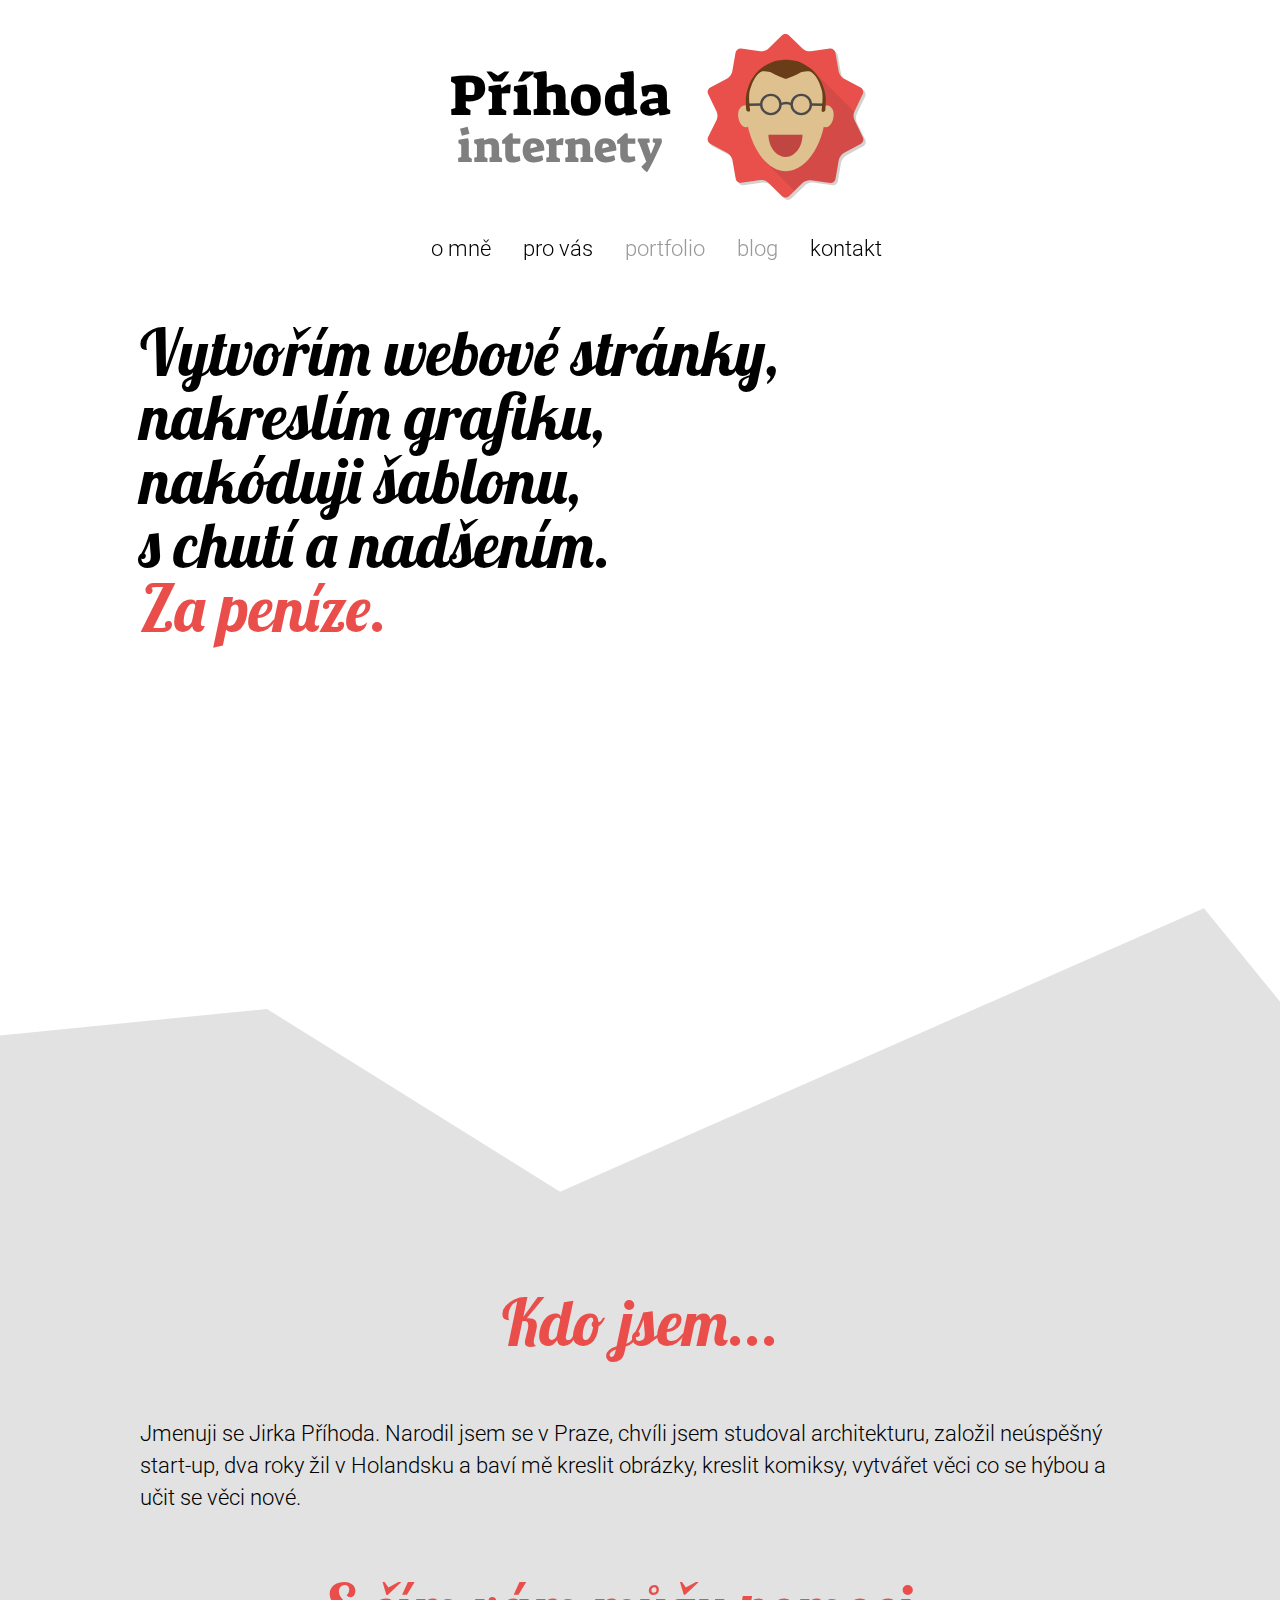
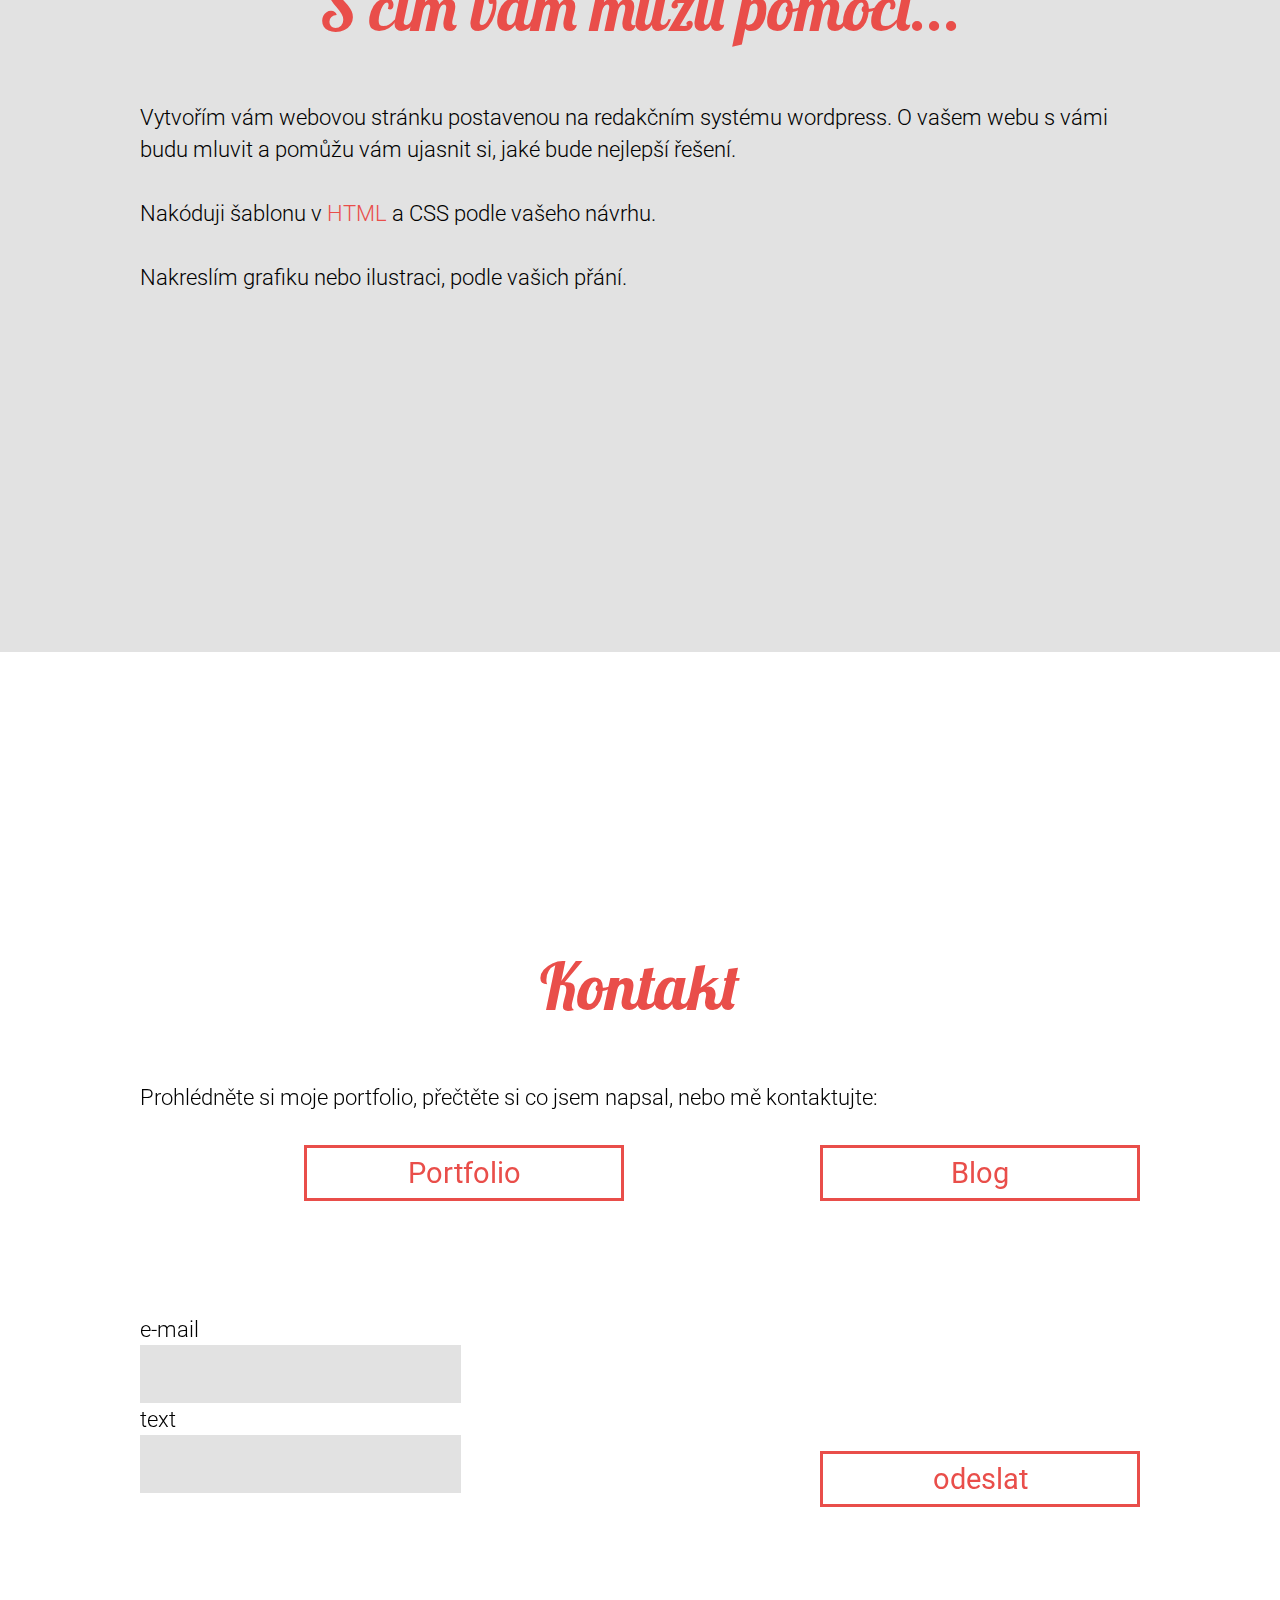
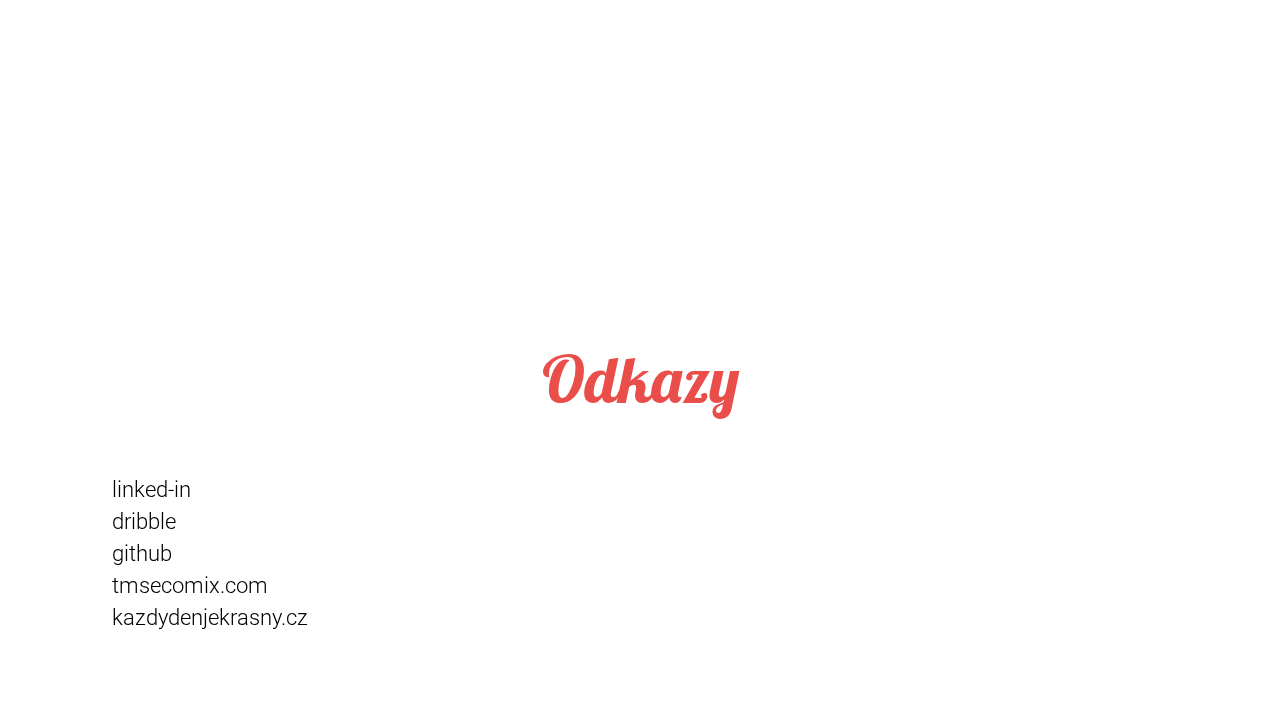
<file: wp-content/themes/jpcom/index.html>
<!DOCTYPE html>
<html>
<head>
		<meta charset="utf-8">
		<link rel="stylesheet" type="text/css" href="style.css">
		<link href="https://fonts.googleapis.com/css?family=Lobster|Roboto:300,400|Suez+One&amp;subset=latin-ext" rel="stylesheet">
	    <meta name="viewport" content="width=device-width, initial-scale=1">
		<script src="https://ajax.googleapis.com/ajax/libs/jquery/1.11.0/jquery.min.js"></script>
		<script src="./js/parallax.js"></script>
</head>
<body>
	
	<header>
			<div class="logo">
					<div class="logo-image">
						<img src="./images/logo.svg">
					</div>
					<div class="logo-text">
						<h2>Příhoda</h2>
						<h3>internety</h3>
					</div>
			</div>
		<nav>
			<ul>
				<li><a href="./index.html#about-me">o mně</a></li>
				<li><a href="./index.html#about-me">pro vás</a></li>
				<li><a href="">portfolio</a></li>
				<li><a href="">blog</a></li>
				<li><a href="./index.html#contact">kontakt</a></li>
			</ul>
		</nav>
	</header>
	<content>
			<main>
					<div class="main-inner">
						<div class="section" id="intro">
							Vytvořím webové stránky,<br>
							nakreslím grafiku,<br>
							nakóduji šablonu,<br>
							s chutí a nadšením.<br>
							<div class="money">Za peníze.</div>
						</div>

<div class="parallax-container-sky" data-parallax="scroll" data-image-src="./images/sky.svg" data-speed="1.1" data-z-index="-100" data-natural-width="100" data-natural-height="100" data-bleed="500" data-position-y="-300px" ></div>


						<div id="sky-top"><img src="./images/sky.svg"></div>
						<div class="section" id="sky">

						
						

							<div class="inner-section" id="about-me">
								<h1>Kdo jsem...</h1>
								<p>Jmenuji se Jirka Příhoda. Narodil jsem se v Praze, chvíli jsem studoval architekturu, založil neúspěšný start-up, dva roky žil v Holandsku a baví mě kreslit obrázky, kreslit komiksy, vytvářet věci co se hýbou a učit se věci nové. </p>
							</div>	

							<div class="inner-section" id="services">
								<h1>S čím vám můžu pomoci...</h1>
								<p>Vytvořím vám webovou stránku postavenou na redakčním systému wordpress. O vašem webu s vámi budu mluvit a pomůžu vám ujasnit si, jaké bude nejlepší řešení. <br> <br>

									Nakóduji šablonu v <red>HTML</red> a CSS podle vašeho návrhu.<br><br>

									Nakreslím grafiku nebo ilustraci, podle vašich přání.</p>
							</div>	
							<div class="wood-clouds">
								<div id="clouds"><img src="./images/clouds2.svg">
								</div>							
								<div id="trees"><img src="./images/wood2.svg">
								</div>
								</div>
							<div class="parallax-container" data-parallax="scroll" data-image-src="./images/wood.svg" data-natural-width="100" data-natural-height="100" data-bleed="400" data-speed="1.2" data-z-index="100" data-position-y="-300px" ></div>
							<div class="parallax-container-clouds" data-parallax="scroll" data-image-src="./images/clouds.svg" data-speed="2" data-natural-width="80" data-natural-height="100" data-z-index="50" data-bleed="400" data-position-y="-300px" ></div>

						</div>

						<div class="section" id="contact">
						<h1>Kontakt</h1>
						<p>Prohlédněte si moje portfolio, přečtěte si co jsem napsal, nebo mě kontaktujte:</p>
						<div class="contact-buttons">
							<button type="button" id="portfolio-button">Portfolio</button>
							<button type="button" id="blog-button">Blog</button>
						</div>
						<form class="contact-form">
								<div class="contact-form-email">
									<h4>e-mail</h4>
									<input></input>
								</div>
								<div class="contact-form-text"></div>
									<h4>text</h4>
									<input></input>

							<button type="button" id="send-form-button">odeslat</button>
						</form>
						</div>

					</div>
			</main>
		
	</content>
	<footer>
	<h1>Odkazy</h1>
	<div id="links">
			<ul>
					<li>linked-in</li>
					<li>dribble</li>
					<li>github</li>
					<li>tmsecomix.com</li>
					<li>kazdydenjekrasny.cz</li>
			</ul>
	</div>

	</footer>
</body>
</html>
</file>
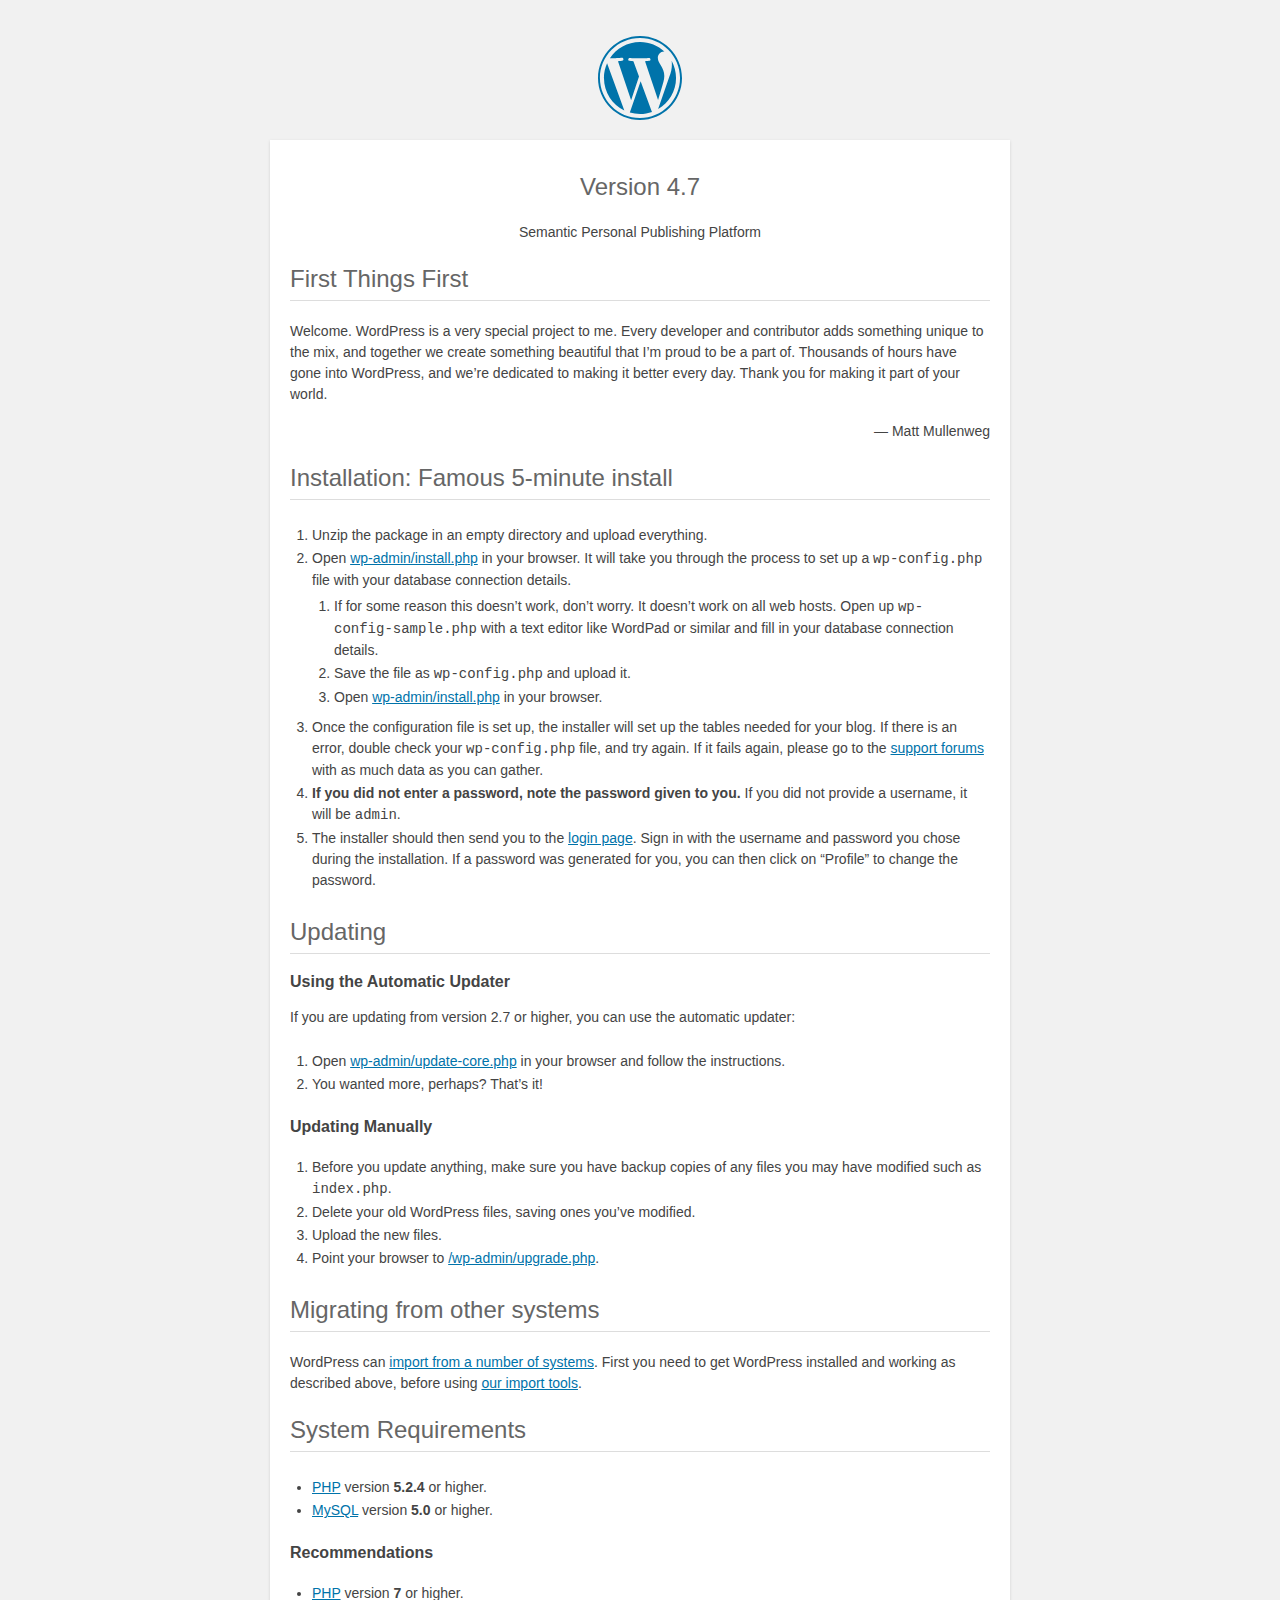
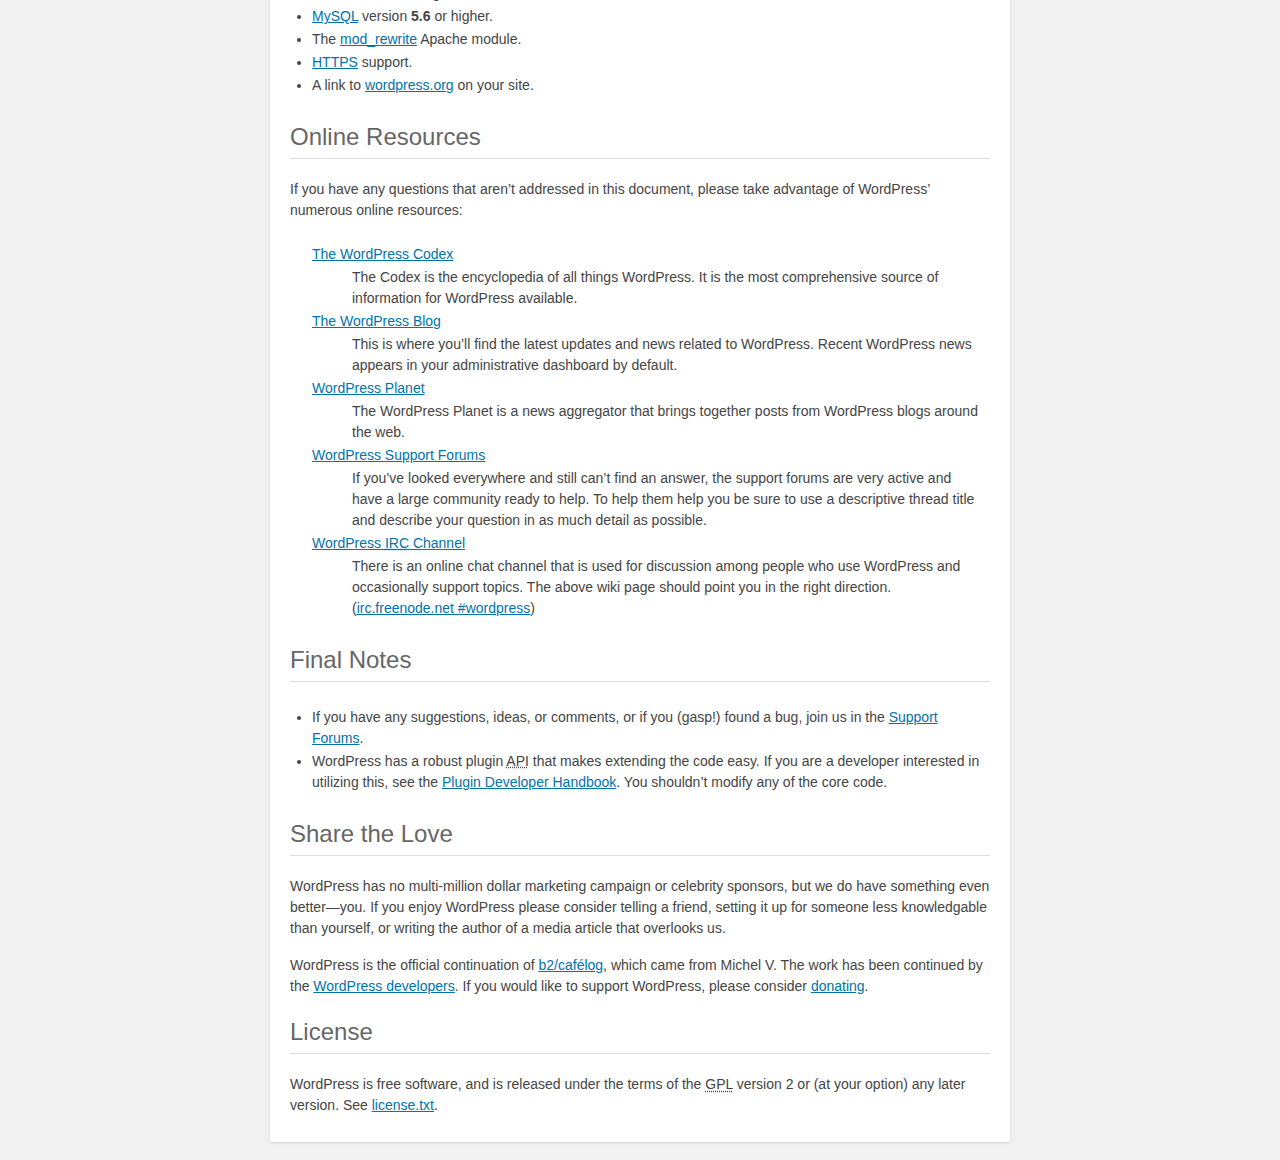
<file: readme.html>
<!DOCTYPE html>
<html>
<head>
	<meta name="viewport" content="width=device-width" />
	<meta http-equiv="Content-Type" content="text/html; charset=utf-8" />
	<title>WordPress &#8250; ReadMe</title>
	<link rel="stylesheet" href="wp-admin/css/install.css?ver=20100228" type="text/css" />
</head>
<body>
<h1 id="logo">
	<a href="https://wordpress.org/"><img alt="WordPress" src="wp-admin/images/wordpress-logo.png" /></a>
	<br /> Version 4.7
</h1>
<p style="text-align: center">Semantic Personal Publishing Platform</p>

<h2>First Things First</h2>
<p>Welcome. WordPress is a very special project to me. Every developer and contributor adds something unique to the mix, and together we create something beautiful that I&#8217;m proud to be a part of. Thousands of hours have gone into WordPress, and we&#8217;re dedicated to making it better every day. Thank you for making it part of your world.</p>
<p style="text-align: right">&#8212; Matt Mullenweg</p>

<h2>Installation: Famous 5-minute install</h2>
<ol>
	<li>Unzip the package in an empty directory and upload everything.</li>
	<li>Open <span class="file"><a href="wp-admin/install.php">wp-admin/install.php</a></span> in your browser. It will take you through the process to set up a <code>wp-config.php</code> file with your database connection details.
		<ol>
			<li>If for some reason this doesn&#8217;t work, don&#8217;t worry. It doesn&#8217;t work on all web hosts. Open up <code>wp-config-sample.php</code> with a text editor like WordPad or similar and fill in your database connection details.</li>
			<li>Save the file as <code>wp-config.php</code> and upload it.</li>
			<li>Open <span class="file"><a href="wp-admin/install.php">wp-admin/install.php</a></span> in your browser.</li>
		</ol>
	</li>
	<li>Once the configuration file is set up, the installer will set up the tables needed for your blog. If there is an error, double check your <code>wp-config.php</code> file, and try again. If it fails again, please go to the <a href="https://wordpress.org/support/" title="WordPress support">support forums</a> with as much data as you can gather.</li>
	<li><strong>If you did not enter a password, note the password given to you.</strong> If you did not provide a username, it will be <code>admin</code>.</li>
	<li>The installer should then send you to the <a href="wp-login.php">login page</a>. Sign in with the username and password you chose during the installation. If a password was generated for you, you can then click on &#8220;Profile&#8221; to change the password.</li>
</ol>

<h2>Updating</h2>
<h3>Using the Automatic Updater</h3>
<p>If you are updating from version 2.7 or higher, you can use the automatic updater:</p>
<ol>
	<li>Open <span class="file"><a href="wp-admin/update-core.php">wp-admin/update-core.php</a></span> in your browser and follow the instructions.</li>
	<li>You wanted more, perhaps? That&#8217;s it!</li>
</ol>

<h3>Updating Manually</h3>
<ol>
	<li>Before you update anything, make sure you have backup copies of any files you may have modified such as <code>index.php</code>.</li>
	<li>Delete your old WordPress files, saving ones you&#8217;ve modified.</li>
	<li>Upload the new files.</li>
	<li>Point your browser to <span class="file"><a href="wp-admin/upgrade.php">/wp-admin/upgrade.php</a>.</span></li>
</ol>

<h2>Migrating from other systems</h2>
<p>WordPress can <a href="https://codex.wordpress.org/Importing_Content">import from a number of systems</a>. First you need to get WordPress installed and working as described above, before using <a href="wp-admin/import.php" title="Import to WordPress">our import tools</a>.</p>

<h2>System Requirements</h2>
<ul>
	<li><a href="https://secure.php.net/">PHP</a> version <strong>5.2.4</strong> or higher.</li>
	<li><a href="https://www.mysql.com/">MySQL</a> version <strong>5.0</strong> or higher.</li>
</ul>

<h3>Recommendations</h3>
<ul>
	<li><a href="https://secure.php.net/">PHP</a> version <strong>7</strong> or higher.</li>
	<li><a href="https://www.mysql.com/">MySQL</a> version <strong>5.6</strong> or higher.</li>
	<li>The <a href="https://httpd.apache.org/docs/2.2/mod/mod_rewrite.html">mod_rewrite</a> Apache module.</li>
	<li><a href="https://wordpress.org/news/2016/12/moving-toward-ssl/">HTTPS</a> support.</li>
	<li>A link to <a href="https://wordpress.org/">wordpress.org</a> on your site.</li>
</ul>

<h2>Online Resources</h2>
<p>If you have any questions that aren&#8217;t addressed in this document, please take advantage of WordPress&#8217; numerous online resources:</p>
<dl>
	<dt><a href="https://codex.wordpress.org/">The WordPress Codex</a></dt>
		<dd>The Codex is the encyclopedia of all things WordPress. It is the most comprehensive source of information for WordPress available.</dd>
	<dt><a href="https://wordpress.org/news/">The WordPress Blog</a></dt>
		<dd>This is where you&#8217;ll find the latest updates and news related to WordPress. Recent WordPress news appears in your administrative dashboard by default.</dd>
	<dt><a href="https://planet.wordpress.org/">WordPress Planet</a></dt>
		<dd>The WordPress Planet is a news aggregator that brings together posts from WordPress blogs around the web.</dd>
	<dt><a href="https://wordpress.org/support/">WordPress Support Forums</a></dt>
		<dd>If you&#8217;ve looked everywhere and still can&#8217;t find an answer, the support forums are very active and have a large community ready to help. To help them help you be sure to use a descriptive thread title and describe your question in as much detail as possible.</dd>
	<dt><a href="https://codex.wordpress.org/IRC">WordPress <abbr title="Internet Relay Chat">IRC</abbr> Channel</a></dt>
		<dd>There is an online chat channel that is used for discussion among people who use WordPress and occasionally support topics. The above wiki page should point you in the right direction. (<a href="irc://irc.freenode.net/wordpress">irc.freenode.net #wordpress</a>)</dd>
</dl>

<h2>Final Notes</h2>
<ul>
	<li>If you have any suggestions, ideas, or comments, or if you (gasp!) found a bug, join us in the <a href="https://wordpress.org/support/">Support Forums</a>.</li>
	<li>WordPress has a robust plugin <abbr title="application programming interface">API</abbr> that makes extending the code easy. If you are a developer interested in utilizing this, see the <a href="https://developer.wordpress.org/plugins/">Plugin Developer Handbook</a>. You shouldn&#8217;t modify any of the core code.</li>
</ul>

<h2>Share the Love</h2>
<p>WordPress has no multi-million dollar marketing campaign or celebrity sponsors, but we do have something even better&#8212;you. If you enjoy WordPress please consider telling a friend, setting it up for someone less knowledgable than yourself, or writing the author of a media article that overlooks us.</p>

<p>WordPress is the official continuation of <a href="http://cafelog.com/">b2/caf&#233;log</a>, which came from Michel V. The work has been continued by the <a href="https://wordpress.org/about/">WordPress developers</a>. If you would like to support WordPress, please consider <a href="https://wordpress.org/donate/" title="Donate to WordPress">donating</a>.</p>

<h2>License</h2>
<p>WordPress is free software, and is released under the terms of the <abbr title="GNU General Public License">GPL</abbr> version 2 or (at your option) any later version. See <a href="license.txt">license.txt</a>.</p>

</body>
</html>
</file>
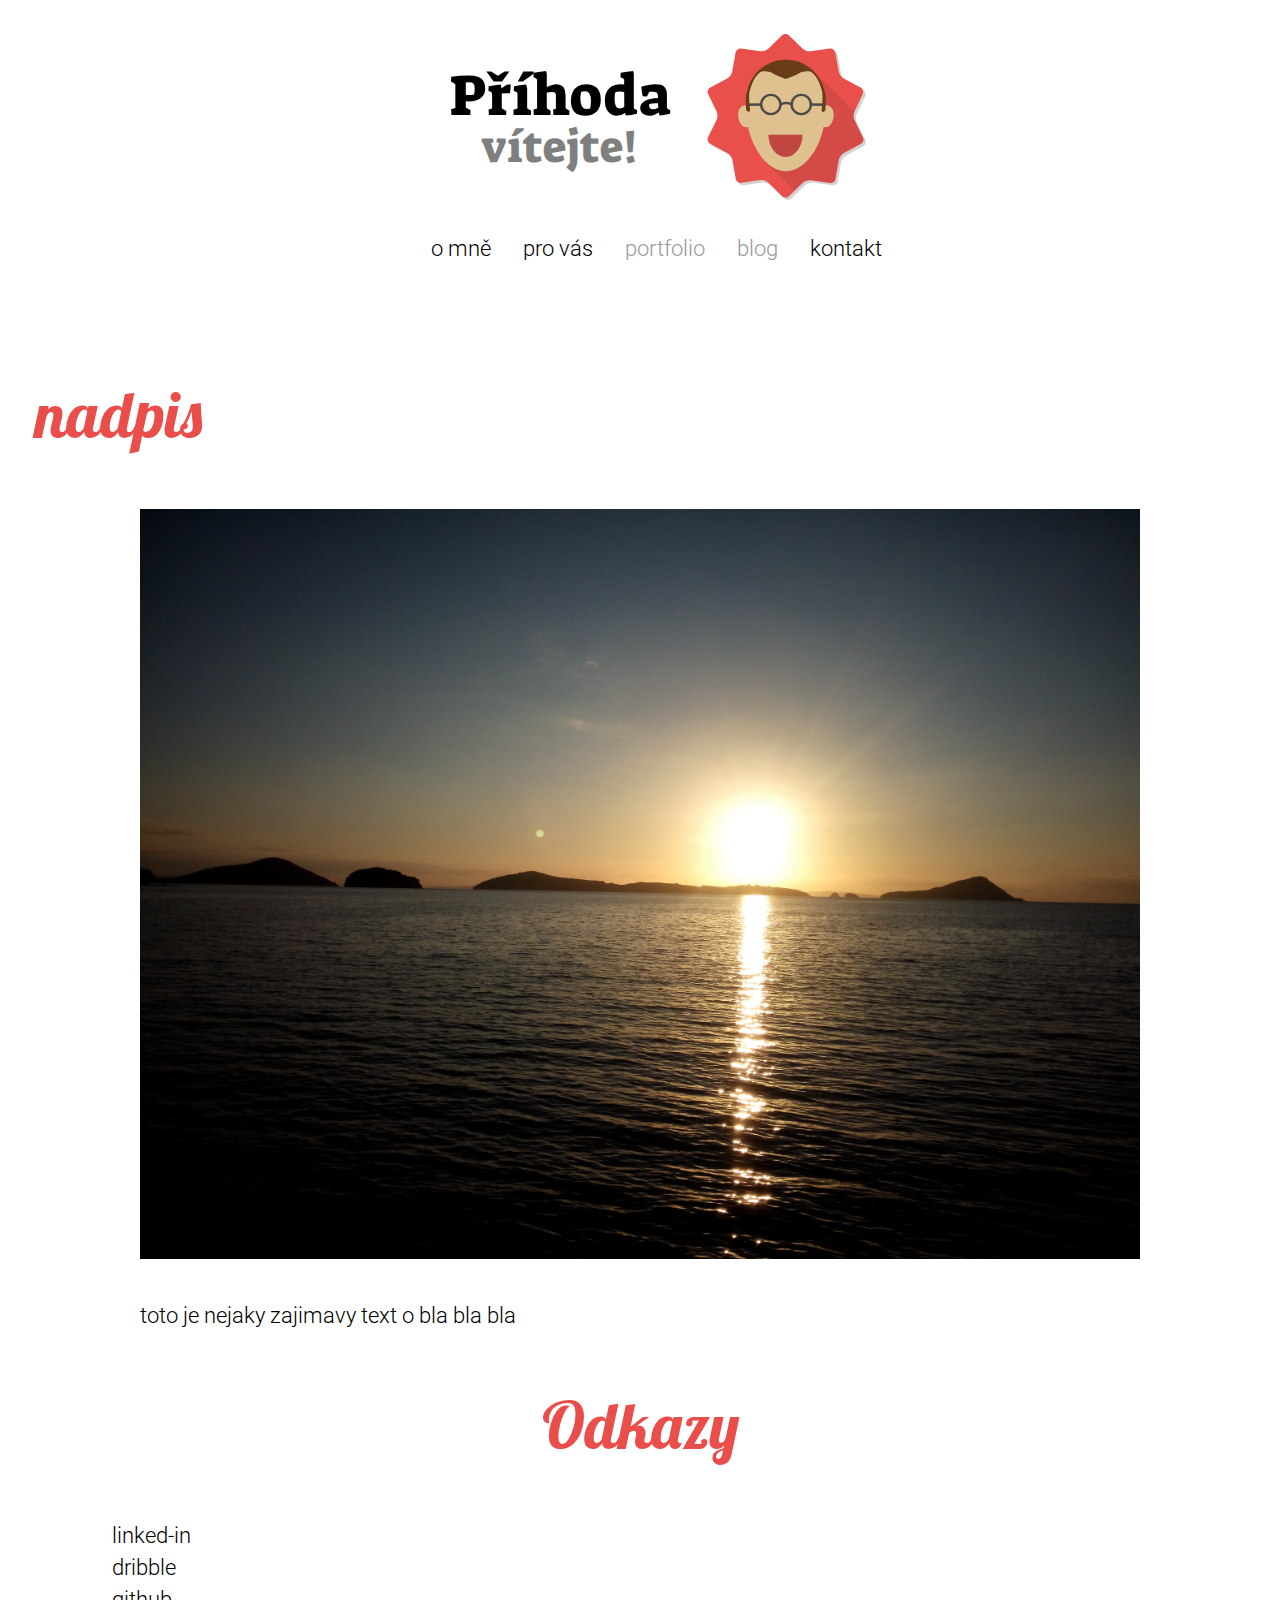
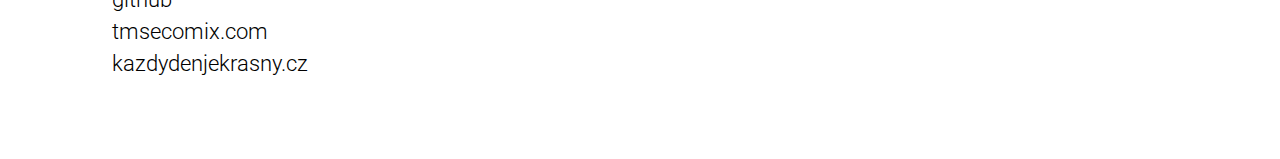
<file: wp-content/themes/jpcom/singleportfolio.html>
<!DOCTYPE html>
<html>
<head>
		<meta charset="utf-8">
		<link rel="stylesheet" type="text/css" href="style.css">
		<link href="https://fonts.googleapis.com/css?family=Lobster|Roboto:300,400|Suez+One&amp;subset=latin-ext" rel="stylesheet">
	    <meta name="viewport" content="width=device-width, initial-scale=1">
		<script src="https://ajax.googleapis.com/ajax/libs/jquery/1.11.0/jquery.min.js"></script>
		<script src="./js/parallax.js"></script>
</head>
<body>
	
	<header>
			<div class="logo">
					<div class="logo-image">
						<img src="./images/logo.svg">
					</div>
					<div class="logo-text">
						<h2>Příhoda</h2>
						<h3>vítejte!</h3>
					</div>
			</div>
		<nav>
			<ul>
				<li><a href="./index.html#about-me">o mně</a></li>
				<li><a href="./index.html#about-me">pro vás</a></li>
				<li><a href="">portfolio</a></li>
				<li><a href="">blog</a></li>
				<li><a href="./index.html#contact">kontakt</a></li>
			</ul>
		</nav>
	</header>
	<content>
			<main>
					<div class="main-inner">
						<div class="portfolio-header"><h1>nadpis</h1></div>
						<div class="portfolio-content">
							<img src="./images/pic.jpg">
							<p>toto je nejaky zajimavy text o bla bla bla</p>
						</div>
						

					</div>
			</main>
		
	</content>
	<footer>
	<h1>Odkazy</h1>
	<div id="links">
			<ul>
					<li>linked-in</li>
					<li>dribble</li>
					<li>github</li>
					<li>tmsecomix.com</li>
					<li>kazdydenjekrasny.cz</li>
			</ul>
	</div>

	</footer>
</body>
</html>
</file>
<file: wp-admin/css/install.css>
html {
	background: #f1f1f1;
	margin: 0 20px;
}

body {
	background: #fff;
	color: #444;
	font-family: -apple-system, BlinkMacSystemFont, "Segoe UI", Roboto, Oxygen-Sans, Ubuntu, Cantarell, "Helvetica Neue", sans-serif;
	margin: 140px auto 25px;
	padding: 20px 20px 10px 20px;
	max-width: 700px;
	-webkit-font-smoothing: subpixel-antialiased;
	-webkit-box-shadow: 0 1px 3px rgba(0,0,0,0.13);
	box-shadow: 0 1px 3px rgba(0,0,0,0.13);
}

a {
	color: #0073aa;
}

a:hover,
a:active {
	color: #00a0d2;
}

a:focus {
	color: #124964;
	-webkit-box-shadow:
		0 0 0 1px #5b9dd9,
		0 0 2px 1px rgba(30, 140, 190, .8);
	box-shadow:
		0 0 0 1px #5b9dd9,
		0 0 2px 1px rgba(30, 140, 190, .8);
}

.ie8 a:focus {
	outline: #5b9dd9 solid 1px;
}

h1, h2 {
	border-bottom: 1px solid #ddd;
	clear: both;
	color: #666;
	font-size: 24px;
	padding: 0;
	padding-bottom: 7px;
	font-weight: 400;
}

h3 {
	font-size: 16px;
}

p, li, dd, dt {
	padding-bottom: 2px;
	font-size: 14px;
	line-height: 1.5;
}

code, .code {
	font-family: Consolas, Monaco, monospace;
}

ul, ol, dl {
	padding: 5px 5px 5px 22px;
}

a img {
	border:0
}
abbr {
	border: 0;
	font-variant: normal;
}

fieldset {
	border: 0;
	padding: 0;
	margin: 0;
}

label {
	cursor: pointer;
}

#logo {
	margin: 6px 0 14px 0;
	padding: 0 0 7px 0;
	border-bottom: none;
	text-align:center
}
#logo a {
	background-image: url(../images/w-logo-blue.png?ver=20131202);
	background-image: none, url(../images/wordpress-logo.svg?ver=20131107);
	-webkit-background-size: 84px;
	background-size: 84px;
	background-position: center top;
	background-repeat: no-repeat;
	color: #444; /* same as login.css */
	height: 84px;
	font-size: 20px;
	font-weight: 400;
	line-height: 1.3em;
	margin: -130px auto 25px;
	padding: 0;
	text-decoration: none;
	width: 84px;
	text-indent: -9999px;
	outline: none;
	overflow: hidden;
	display: block;
}

#logo a:focus {
	-webkit-box-shadow: none;
	box-shadow: none;
}

.step {
	margin: 20px 0 15px;
}
.step, th {
	text-align: left;
	padding: 0;
}
.language-chooser.wp-core-ui .step .button.button-large {
	height: 36px;
	font-size: 14px;
	line-height: 33px;
	vertical-align: middle;
}
textarea {
	border: 1px solid #ddd;
	font-family: -apple-system, BlinkMacSystemFont, "Segoe UI", Roboto, Oxygen-Sans, Ubuntu, Cantarell, "Helvetica Neue", sans-serif;
	width: 100%;
	-webkit-box-sizing: border-box;
	-moz-box-sizing: border-box;
	box-sizing: border-box;
}

.form-table {
	border-collapse: collapse;
	margin-top: 1em;
	width: 100%;
}

.form-table td {
	margin-bottom: 9px;
	padding: 10px 20px 10px 0;
	font-size: 14px;
	vertical-align: top
}

.form-table th {
	font-size: 14px;
	text-align: left;
	padding: 10px 20px 10px 0;
	width: 140px;
	vertical-align: top;
}

.form-table code {
	line-height: 18px;
	font-size: 14px;
}

.form-table p {
	margin: 4px 0 0 0;
	font-size: 11px;
}

.form-table input {
	line-height: 20px;
	font-size: 15px;
	padding: 3px 5px;
	border: 1px solid #ddd;
	-webkit-box-shadow: inset 0 1px 2px rgba(0,0,0,0.07);
	box-shadow: inset 0 1px 2px rgba(0,0,0,0.07);
}

input,
submit {
	font-family: -apple-system, BlinkMacSystemFont, "Segoe UI", Roboto, Oxygen-Sans, Ubuntu, Cantarell, "Helvetica Neue", sans-serif;
}

.form-table input[type=text],
.form-table input[type=email],
.form-table input[type=url],
.form-table input[type=password] {
	width: 206px;
}

.form-table th p {
	font-weight: 400;
}

.form-table.install-success th,
.form-table.install-success td {
	vertical-align: middle;
	padding: 16px 20px 16px 0;
}

.form-table.install-success td p {
	margin: 0;
	font-size: 14px;
}

.form-table.install-success td code {
	margin: 0;
	font-size: 18px;
}

#error-page {
	margin-top: 50px;
}

#error-page p {
	font-size: 14px;
	line-height: 18px;
	margin: 25px 0 20px;
}

#error-page code, .code {
	font-family: Consolas, Monaco, monospace;
}

.wp-hide-pw > .dashicons {
	line-height: inherit;
}

#pass-strength-result {
	background-color: #eee;
	border: 1px solid #ddd;
	color: #23282d;
	margin: -2px 5px 5px 0px;
	padding: 3px 5px;
	text-align: center;
	width: 218px;
	-webkit-box-sizing: border-box;
	-moz-box-sizing: border-box;
	box-sizing: border-box;
	opacity: 0;
}

#pass-strength-result.short {
	background-color: #f1adad;
	border-color: #e35b5b;
	opacity: 1;
}

#pass-strength-result.bad {
	background-color: #fbc5a9;
	border-color: #f78b53;
	opacity: 1;
}

#pass-strength-result.good {
	background-color: #ffe399;
	border-color: #ffc733;
	opacity: 1;
}

#pass-strength-result.strong {
	background-color: #c1e1b9;
	border-color: #83c373;
	opacity: 1;
}

#pass1.short, #pass1-text.short {
	border-color: #e35b5b;
}

#pass1.bad, #pass1-text.bad {
	border-color: #f78b53;
}

#pass1.good, #pass1-text.good {
	border-color: #ffc733;
}

#pass1.strong, #pass1-text.strong {
	border-color: #83c373;
}

.pw-weak {
	display: none;
}

.message {
	border-left: 4px solid #dc3232;
	padding: .7em .6em;
	background-color: #fbeaea;
}

/* rtl:ignore */
#dbname,
#uname,
#pwd,
#dbhost,
#prefix,
#user_login,
#admin_email,
#pass1,
#pass2 {
	direction: ltr;
}

#pass1-text,
.show-password #pass1 {
	display: none;
}

.show-password #pass1-text
{
	display: inline-block;
}

.form-table span.description.important {
	font-size: 12px;
}


/* localization */
body.rtl,
.rtl textarea,
.rtl input,
.rtl submit {
	font-family: Tahoma, sans-serif;
}

:lang(he-il) body.rtl,
:lang(he-il) .rtl textarea,
:lang(he-il) .rtl input,
:lang(he-il) .rtl submit {
	font-family: Arial, sans-serif;
}

@media only screen and (max-width: 799px) {
	body {
		margin-top: 115px;
	}
	#logo a {
		margin: -125px auto 30px;
	}
}

@media screen and ( max-width: 782px ) {

	.form-table {
		margin-top: 0;
	}

	.form-table th,
	.form-table td {
		display: block;
		width: auto;
		vertical-align: middle;
	}

	.form-table th {
		padding: 20px 0 0;
	}

	.form-table td {
		padding: 5px 0;
		border: 0;
		margin: 0;
	}

	textarea,
	input {
		font-size: 16px;
	}

	.form-table td input[type="text"],
	.form-table td input[type="email"],
	.form-table td input[type="url"],
	.form-table td input[type="password"],
	.form-table td select,
	.form-table td textarea,
	.form-table span.description {
		width: 100%;
		font-size: 16px;
		line-height: 1.5;
		padding: 7px 10px;
		display: block;
		max-width: none;
		-webkit-box-sizing: border-box;
		-moz-box-sizing: border-box;
		box-sizing: border-box;
	}

}

body.language-chooser {
	max-width: 300px;
}

.language-chooser select {
	padding: 8px;
	width: 100%;
	display: block;
	border: 1px solid #ddd;
	background-color: #fff;
	color: #32373c;
	font-size: 16px;
	font-family: Arial, sans-serif;
	font-weight: 400;
}

.language-chooser p {
	text-align: right;
}

.screen-reader-input,
.screen-reader-text {
	position: absolute;
	margin: -1px;
	padding: 0;
	height: 1px;
	width: 1px;
	overflow: hidden;
	clip: rect(0 0 0 0);
	border: 0;
}

.spinner {
	background: url(../images/spinner.gif) no-repeat;
	-webkit-background-size: 20px 20px;
	background-size: 20px 20px;
	visibility: hidden;
	opacity: 0.7;
	filter: alpha(opacity=70);
	width: 20px;
	height: 20px;
	margin: 2px 5px 0;
}

.step .spinner {
	display: inline-block;
	vertical-align: middle;
	margin-right: 15px;
}

.button.hide-if-no-js,
.hide-if-no-js {
	display: none;
}

/**
 * HiDPI Displays
 */
@media print,
  (-webkit-min-device-pixel-ratio: 1.25),
  (min-resolution: 120dpi) {

	.spinner {
		background-image: url(../images/spinner-2x.gif);
	}

}
</file>
<file: wp-content/themes/jpcom/style.css>
/* http://meyerweb.com/eric/tools/css/reset/ 
   v2.0 | 20110126
   License: none (public domain)
*/
/* red color - #E94E4A */
/* units: rem = 16px;*/

html, body, div, span, applet, object, iframe,
h1, h2, h3, h4, h5, h6, p, blockquote, pre,
a, abbr, acronym, address, big, cite, code,
del, dfn, em, img, ins, kbd, q, s, samp,
small, strike, strong, sub, sup, tt, var,
b, u, i, center,
dl, dt, dd, ol, ul, li,
fieldset, form, label, legend,
table, caption, tbody, tfoot, thead, tr, th, td,
article, aside, canvas, details, embed, 
figure, figcaption, footer, header, hgroup, 
menu, nav, output, ruby, section, summary,
time, mark, audio, video {
    margin: 0;
    padding: 0;
    border: 0;
    font-size: 100%;
    font: inherit;
    vertical-align: baseline;
}
/* HTML5 display-role reset for older browsers */
article, aside, details, figcaption, figure, 
footer, header, hgroup, menu, nav, section {
    display: block;
}
body {
	font-size: 1.0rem;
    line-height: 1.4rem;
}
ol, ul {
    list-style: none;
}
blockquote, q {
    quotes: none;
}
blockquote:before, blockquote:after,
q:before, q:after {
    content: '';
    content: none;
}
table {
    border-collapse: collapse;
    border-spacing: 0;
}

/**end of reset**/

body{
	font-family: 'Roboto', sans-serif;
	font-size: 1.2rem;
	font-weight: 300;
}

header{
	width:100%;
	clear: both;
	text-align: center;
}

h1{
	font-family: 'Lobster', cursive;
	font-size: 2.5rem;
	line-height: 2.5rem;
	text-align: center;
	margin: 1.4rem;

	color:#E94E4A;
}

a { 
    color:#E94E4A;
    text-decoration:none;
    width:100%;
}
a:hover { 
    color:#fff;
}

footer a { 
    color:#000;
    text-decoration:none;
    width:100%;
}

footer a:hover { 
    font-weight:400;
}

.page-footer h1{
	color:#fff;
}

ul{
	padding-left: 2rem;
}
main{

    animation-duration: 1s;
    -webkit-animation-timing-function: ease;
    animation-timing-function: ease;
    animation-name: anim	;
}


h2{
	font-family: 'Suez One', serif;
	font-size: 2.3rem;
	line-height: 2.3rem;
	text-align: center;
}

h3{
	font-family: 'Suez One', serif;
	font-size: 1.8rem;
	line-height: 1.8rem;
	text-align: center;
	color: #7F7F7F;
}

h4{
	font-family: 'Roboto', sans-serif;

}


.entry-content ol, .entry-content ul {
    list-style: disc;
}


/* =WordPress Core
-------------------------------------------------------------- */
.alignnone {
    margin: 5px 20px 20px 0;
}

.aligncenter,
div.aligncenter {
    display: block;
    margin: 5px auto 5px auto;
}

.alignright {
    float:right;
    margin: 5px 0 20px 20px;
}

.alignleft {
    float: left;
    margin: 5px 20px 20px 0;
}

a img.alignright {
    float: right;
    margin: 5px 0 20px 20px;
}

a img.alignnone {
    margin: 5px 20px 20px 0;
}

a img.alignleft {
    float: left;
    margin: 5px 20px 20px 0;
}

a img.aligncenter {
    display: block;
    margin-left: auto;
    margin-right: auto;
}

.wp-caption {
    background: #fff;
    border: 1px solid #f0f0f0;
    max-width: 96%; /* Image does not overflow the content area */
    padding: 5px 3px 10px;
    text-align: center;
}

.wp-caption.alignnone {
    margin: 5px 20px 20px 0;
}

.wp-caption.alignleft {
    margin: 5px 20px 20px 0;
}

.wp-caption.alignright {
    margin: 5px 0 20px 20px;
}

.wp-caption img {
    border: 0 none;
    height: auto;
    margin: 0;
    max-width: 98.5%;
    padding: 0;
    width: auto;
}

.wp-caption p.wp-caption-text {
    font-size: 11px;
    line-height: 17px;
    margin: 0;
    padding: 0 4px 5px;
}

/* Text meant only for screen readers. */
.screen-reader-text {
	clip: rect(1px, 1px, 1px, 1px);
	position: absolute !important;
        white-space: nowrap;
	height: 1px;
	width: 1px;
	overflow: hidden;
}

.screen-reader-text:focus {
	background-color: #f1f1f1;
	border-radius: 3px;
	box-shadow: 0 0 2px 2px rgba(0, 0, 0, 0.6);
	clip: auto !important;
	color: #21759b;
	display: block;
	font-size: 14px;
	font-size: 0.875rem;
	font-weight: bold;
	height: auto;
	left: 5px;
	line-height: normal;
	padding: 15px 23px 14px;
	text-decoration: none;
	top: 5px;
	width: auto;
	z-index: 100000; /* Above WP toolbar. */
}

/* wordpress core */

nav{

}

nav a:visited{    
	text-decoration: none;
    color: #999;
}

nav a:hover{    
	text-decoration: none;
    color: #E94E4A;

}

nav a{    
	text-decoration: none;
    color: black;
}

strong, b {
    font-weight: bold;
}

red{
	color:#E94E4A;
}

.logo{
	margin-top: 2rem;
	margin-left: auto;
	margin-right: auto;
	display: inline-block;
	height: auto;
}

.scale-header{
	height:3rem;
}

.logo-text{
	padding:0.6rem;
	float:right;
}

.logo-image{
width:5rem;
height: auto;
	float:right;
}

.logo-image:after{
	clear:both;
}

main{
	width: 100%;
}

#intro{
	font-family: 'Lobster', cursive;
	margin-bottom:-7rem;
	font-size: 2.2rem;
	line-height: 2.2rem;
	height:80vh;
    animation-duration: 2s;
    -webkit-animation-timing-function: ease;
    animation-timing-function: ease;
    animation-name: anim;
}


.entry-header a{
	text-decoration: none;
	color: #000;
}

@-webkit-keyframes anim {
  0%   { opacity: 0;}
  20% { opacity: 0.6;}
  100% { opacity: 1; }
}


.money{
	color:#E94E4A;
}

article{
	padding-left: 1.5rem;
	padding-right: 1.5rem;
}

.section{
	margin-left: 1.5rem;
	margin-right: 1.5rem;
	margin-bottom: 8rem;
	height:100vh;
}

.inner-section{
	margin-left: 1.5rem;
	margin-right: 1.5rem;
}

#sky{
	margin-bottom:0rem;
	margin-left: 0rem;
	margin-right: 0rem;
}
#contact{
	margin-top: 10rem;
	height:80vh;
}


#sky{
	background-color: #E2E2E2;
	padding-bottom: 12rem;
	position: relative;
	width: 100%;
	height:80vh;
}

#trees{
}
.wood-clouds{
	position:absolute;
	width:100%;
	bottom: -3rem;

}
#trees{

    position: relative;
}

#clouds{
	position: relative;
	top:5rem;
}


.page-footer{
	background-color:#E94E4A;
	padding: 2rem; 
}

button{
	margin-bottom: 1rem;
	margin-top: 1rem;
	padding-top:0.6rem;
	padding-bottom:0.6rem;
	padding-left:1.2rem;
	width: 7rem;
	padding-right:1.2rem;
	border: solid 3px #E94E4A;
	background-color: white;
	font-family: 'Roboto', sans-serif;
	font-size: 1.1rem;
	color: #E94E4A; 
	display: inline-block;
}

.button{
	margin-bottom: 1rem;
	margin-top: 1rem;
	padding-top:0.6rem;
	padding-bottom:0.6rem;
	padding-left:1.2rem;
	width: 7rem;
	padding-right:1.2rem;
	border: solid 3px #E94E4A;
	background-color: white;
	font-family: 'Roboto', sans-serif;
	font-size: 1.1rem;
	color: #E94E4A; 
	display: inline-block;
}

button:active{
	background-color: #E94E4A;
	color: white; 
}
.button:active{
	background-color: #E94E4A;
	color: white; 
}

button:focus{
	outline:none; 
}
.button:focus{
	outline:none; 
}

.contact-buttons{
    text-align: center;
    margin-top: 1rem;
    margin-bottom: 2rem;
    display: inline-block;
    width: 100%;
}

.contact-buttons button:nth-child(2){
	margin-left:2rem;
}

.parallax-mirror {
	display: none;
}

#send-form-button{
	float:right;
}

#portfolio-button{
	background-color: transparent;
	z-index: 100;
	position: relative;
}

#portfolio-button:hover{
	background-color: #E94E4A;
}

#blog-button{
	float:right;
}

.link-portfolio a{
	margin-bottom: 1rem;
	margin-top: 1rem;
	margin-left: auto;
	margin-right: auto;
	padding-top:0.6rem;
	padding-bottom:0.6rem;
	padding-left:1.2rem;
	padding-right:1.2rem;
	border: solid 3px #E94E4A;
	background-color: white;
	font-family: 'Roboto', sans-serif;
	font-weight: 400;
	font-size: 1.1rem;
	color: #E94E4A; 
	display: block;
	text-align: center;
	text-decoration: none;
}

.link-portfolio a:active{
	color: #fff; 
	background-color: #E94E4A;
}

.portfolio-title-home h4{
	
    position: absolute;
    width: 100%;
    top: 5rem;
    z-index: 10;
    text-align: center;
    color: transparent;
    font-weight: 400;
    font-size: 1.8rem;
    text-decoration:none;

}

.portfolio-title-home a{
	
    color: transparent;
    text-decoration:none;

}

.post_home:hover .portfolio-title-home a{
	color: black;

     -webkit-transition: color 0.5s; 
    transition: color 0.5s;
    transition-timing-function: ease-in-out;
    -webkit-transition-timing-function: ease-in-out;
}


input {
	font-family: 'Roboto', sans-serif;
    background-color: #E2E2E2;
    padding: 1rem;
    font-size: 1rem;
    border-width: 0px;
}

textarea {
	font-family: 'Roboto', sans-serif;
    background-color: #E2E2E2;
    padding: 1rem;
    font-size: 1rem;
    border-width: 0px;
    width: 100%;
    height: 6rem;
    box-sizing: border-box;
}







/*imported from previous file*/

.post_home {
    width:100%;
    float: left;
    animation-duration: 2s;
    -webkit-animation-timing-function: ease;
    animation-timing-function: ease;
    animation-name: anim;
    /**repairs glich with picture moving slightly on hover**/
    -webkit-transform: rotate(0);
    -moz-transform: rotate(0);
    transform: rotate(0);
 }

.post_home_mouseover{
}
.post_home img{
    width:100%;
    height: 60%;
    float: left;
     -webkit-transition: opacity 0.5s; 
    transition: opacity 0.5s;
    transition-timing-function: ease-in-out;
    -webkit-transition-timing-function: ease-in-out;
    /**repairs glich with picture moving slightly on hover**/
    -webkit-backface-visibility: hidden;
 }



  .post_home:hover img{
    opacity: 0.3;
    filter: alpha(opacity=50); 

    -webkit-backface-visibility: hidden;

 }

  .entry-header{
    width: 100%;
 }

 .entry-title{
    margin-top: 2rem;
    color: #000;
 }

 .entry-content{
    width:100%;    
    margin: auto;
    padding-bottom: 2rem;
 }

 .entry-content img{
 	max-width: 100%;
    height: auto;   
    margin: auto;
 }

.portfolio-categories li{
    float:left;
 }

  .portfolio-category{
    margin-top: 1.4rem;
    float: left

    
 }

 .portfolio-category-badge{
    width: 2.5rem;
    height: 2.5rem;
    color: transparent;
    margin-left: 1rem;
    text-align: center;
     text-indent: 100%;
    white-space: nowrap;
    overflow: hidden;

 }

 .says,
.screen-reader-text {
	clip: rect(1px, 1px, 1px, 1px);
	height: 1px;
	overflow: hidden;
	position: absolute !important;
	width: 1px;
}

.post-navigation{
	margin-bottom:3rem;
	padding: 1.5rem;
}
#category_3{
    background-image: url(images/code.svg);
 }

 #category_4{
    background-image: url(images/UX.svg);
 }

 #category_5{
    background-image: url(images/design.svg);
 }

.inner_page{
	margin-top: 3rem;
	margin-bottom:3rem;
    display: inline-block;
}
.portfolio-header {
    display: inline-block;
    width: initial;
}

.portfolio-content{
	margin-left: 1.5rem;
	margin-right: 1.5rem;

}
.main-inner-header{
	text-align: center;
}

.portfolio-content img{
	width: 100%;
	height: auto;
	
}

.portfolio-title{
	display: inline-block;
	float:left
}

.main-inner {
    margin-top: 2rem;
    margin-bottom: 2rem;
}

.author-heading{
	text-align: left;
	font-size: 1.4rem;
	padding-bottom: 0.7rem;
	padding-left: 1.4rem;
}

.author-info{
	margin-top: 1rem;
	padding:1rem;
	background-color: #E2E2E2;
	box-sizing: border-box;

}
.author-avatar img{
	width:6rem;
	height: auto;
	border-radius: 60px;
	border: 5px solid #E2E2E2;
}

.author-avatar {
	float:left;
	margin-right: 1rem;
}

.author-title{
	font-weight: 400;
	padding-bottom: 0.5rem;
}

.author-description{
	padding-top: 1.4rem;
	padding-bottom: 1.4rem;
}


.post-navigation h2{
	font-family: 'Roboto', sans-serif;
	font-size: 2rem;
}


q:before{
	content: open-quote;
	font-family: 'Suez One', serif;
	color: #E94E4A ;
	float:left;
}

q:after{
	content: close-quote;
	float: right; 
	font-family: 'Suez One', serif;
	color: #E94E4A ;
	float: right;
}

q{
	quotes: "“" "”" "‘" "’";
    float: right;
    width: 40%;
    color: #000;
    padding-top: 1.6rem;
    padding-right: 1.6rem;
    padding-left: 1.6rem;
}


#left{
	float:left;
}


q h3, q h3{
    color: #000;
}



#category_1{
	display: none;
}


#sandbox {
    float: right;
    position: relative;
    bottom: 0rem;
}

#sandbox-mouseover{
    display: none;
    position: fixed;
    width: 15rem;
    bottom: 7rem;
    right: 0.5rem;
    height: 15rem;
    float: right;
    background-color: #fff;
    padding: 2rem;
    border-radius: 5px;
    box-shadow: rgba(0, 0, 0, 0.10) 0px 12px 20px 0px;
    font-size: 1.2rem;
    line-height: 1.4rem;
    text-align: center;

}

#sandbox:hover + #sandbox-mouseover{
	display: block;
}
#sandbox-mouseover:hover{
	display: block;
}

#sandbox-mouseover img{
	width:6rem;
    margin-left: auto;
    margin-right: auto;
    display: block;
    padding-bottom: 2rem;
    font-size: 1.2rem;
    line-height: 1.4rem;
}

#sky-top{
	position: relative;
	top:3rem;
}

/** toggle */

.hamburger{
	position: absolute;
	top: 0.5rem;
	right: 0.5rem;
}
.hamburger span {
  background-color: black;
  width: 30px;
  height: 4px;
  display: block;
  border-radius: 2px;
  position: relative;
}

.rotate_top {
  transform: rotateZ(135deg) translateX(7px) translateY(-7px);
  transition: ease-in-out 0.5s;
  background-color: #E94E4A !important;
}

.rotate_middle {
  transform: rotateZ(255deg) translateX(0px) translateY(0px);
  transition: ease-in-out 0.7s;
  background-color: transparent !important;
}

.rotate_bottom {
  transform: rotateZ(-135deg) translateX(7px) translateY(7px);
  transition: ease-in-out 0.5s;
  background-color: #E94E4A !important;
}

.hamburger span:nth-child(1) {
  top: 0px;
  transition: ease-in-out 0.5s;
}

.hamburger span:nth-child(2) {
  top: 6px;
  transition: ease-in-out 0.5s;
}

.hamburger span:nth-child(3) {
  top: 12px;
  transition: ease-in-out 0.5s;
}

#popout li{
    margin-top: 1rem;
}

/*toggle*/

/** hamburger menu */


#popout {
    position: fixed;
    height: 100%;
    width: 250px;
    background: rgba(256, 256, 256, 1);
    color: white;
    top: 0px;
    left: -270px;
    overflow:auto;
    z-index: 1;

    box-shadow: rgba(0, 0, 0, 0.05) 13px 0px 20px;
}


#toggle {
    z-index: 1;
    float: right;
    position: fixed;
    top: 1rem;
    right: 1rem;
    height:3rem;
    width:3rem;
}

.nav-menu li { 
    border-bottom:1px solid #eee; 
    padding:20px;
    width:100%;
}

.nav-menu li:hover { 
    background:#CCC;
}

.nav-menu li a { 
    color:#FFF;
    text-decoration:none;
    width:100%;
}



/** /hamburger menu */

.tag-blog{
    background-color: #E2E2E2;
    padding-top: 0.6rem;
    color: #E94E4A;
    text-decoration: none;
    font-weight: 400;
    padding-bottom: 0.6rem;
    border-radius: 5px;
    padding-left: 1rem;
    padding-right: 1rem;
    display: inline-block;
    float: left;
    margin-right: 1rem;

    margin-bottom: 1rem;
}

.tag-blog a{
    color: red;
    text-decoration: none;
    font-weight: 400;
}

.tags-blog-image{
	height:3rem;
	padding-right: 1rem;
	margin-bottom: 1rem;

}

.tags-blog{
	display: inline-block;

}


/* ----------------------------------------------------------------------------------------------------------------------------------------------------------------------------*/
/* ----------------------------------------------------------------------------------------------------------------------------------------------------------------------------*/
/* -------------------------------------------------------------------------------------------over 600-------------------------------------------------------------------------*/
/* ----------------------------------------------------------------------------------------------------------------------------------------------------------------------------*/
/* ----------------------------------------------------------------------------------------------------------------------------------------------------------------------------*/

@media only screen and (min-width: 600px){
body{
	font-size: 1.4rem;
	line-height: 2rem;
}

h1{
	font-size: 3.4rem;
	line-height: 3.4rem;
	margin: 2.2rem;
}

h2{
	font-size: 3.2rem;
	line-height: 3.2rem;
}

h3{
	font-size: 2.8rem;
	line-height: 2.8rem;
}

h4{
}

.logo{
}

.logo-text{
	padding:1rem;
}

.logo-image{
width:7.5rem;
}

.section:nth-child(1){
	margin-bottom:-15rem;
}


button{
	padding-top:1rem;
	padding-bottom:1rem;
	width: 13rem;
	border: solid 3px #E94E4A;
	font-size: 1.4rem;
}
.button{
	padding-top:1rem;
	padding-bottom:1rem;
	width: 13rem;
	border: solid 3px #E94E4A;
	font-size: 1.4rem;
}
.link-portfolio a{
	padding-top:1rem;
	padding-bottom:1rem;
	width: 13rem;
	border: solid 3px #E94E4A;
	font-size: 1.4rem;
}

.main-inner {
	margin-top: 2rem;

	margin-bottom: 2rem;
}

#intro{
	font-size: 2.8rem;
	line-height: 2.8rem;
}
 .portfolio-category-badge{
    width: 3.4rem;
    height: 3.4rem;
    margin-left: 2rem;

 }

 .portfolio-category {
margin-top: 2.2rem;

 }

.section{
	margin-bottom: 8rem;
	margin-left: 3rem;
	margin-right: 3rem;
}

.inner-section {
    margin-left: 3rem;
    margin-right: 3rem;
}

#sky-top{
	position: relative;
	top:5rem;
}
}

/* ----------------------------------------------------------------------------------------------------------------------------------------------------------------------------*/
/* ----------------------------------------------------------------------------------------------------------------------------------------------------------------------------*/
/* -------------------------------------------------------------------------------------------over 900-------------------------------------------------------------------------*/
/* ----------------------------------------------------------------------------------------------------------------------------------------------------------------------------*/
/* ----------------------------------------------------------------------------------------------------------------------------------------------------------------------------*/


@media only screen and (min-width: 900px){

h1{
	font-size: 4rem;
	padding-top: 2rem;
	padding-bottom: 2rem;
}

h2{
	font-size: 3.6rem;
	line-height: 3.6rem;
}

h3{
	font-size: 2.8rem;
	line-height: 2.8rem;
}

h4{
}


article{
	width:800px;
	margin-left: auto;
	margin-right: auto;
}

.logo-image{
width:8rem;
}

#intro{
	font-size: 4rem;
	line-height: 4rem;
}

nav{
	display: block;
	width:600px;
	text-align: center;
	margin-left: auto;
	margin-right: auto;
}

#popout {
    position: initial;
    height: initial;
    width: initial;
    background: initial;
    background: initial;
    color: initial;
    top: initial;
    left: initial;
    overflow:initial;
    box-shadow: initial;
}

#toggle {
    display:none;
}


nav ul{display: inline-block;
}

nav li{
	float: left;
	padding: 1rem;
}

.post-navigation{
	display: block;
	width:800px;
	text-align: center;
	margin-left: auto;
	margin-right: auto;

	color: #E2E2E2;
}

.logo-text{
	padding:2.2rem;
}

.nav-links{
	display: inline-flex;
	margin-top: 1rem;
}

.nav-previous{
	margin-right: 2rem;
}

  .entry-header{
 }

.section{
	width:750px;
	margin-bottom: 8rem;
	margin-left: auto;
	margin-right: auto;
	height: 100vh;
}

.entry-title{
    margin-top: 3.5rem;
 }

.inner-section{
	width:750px;
	margin-left: auto;
	margin-right: auto;
}
#sandbox{
	float:right;
	position: relative;
	bottom: 6rem;
	right: 6rem;

}

#sandbox-mouseover{
    bottom: 7rem;
    right: 2rem;
}

.section:nth-child(1){
	margin-bottom:-7rem;
}
.section:nth-child(2){
	margin-bottom:0rem;
	width:100%;
}
.section:nth-child(3){
	margin-top: 0rem;
	height:100vh;
}

.portfolio-header {
}

button{
	padding-top:1rem;
	padding-bottom:1rem;
	width: 20rem;
	border: solid 3px #E94E4A;
	font-size: 1.8rem;
}
.button{
	padding-top:1rem;
	padding-bottom:1rem;
	width: 20rem;
	border: solid 3px #E94E4A;
	font-size: 1.8rem;
}

.link-portfolio a{
	padding-top:1rem;
	padding-bottom:1rem;
	width: 20rem;
	border: solid 3px #E94E4A;
	font-size: 1.8rem;
}

.wood-clouds {
    display: none;
}



/** paralax */


.parallax-container {
	position: relative;
	top: 150px;
	background: transparent;
	height: 300px;
}

.parallax-container-sky {
	background: transparent;
	height: 300px;
}

.parallax-container-clouds {
	position: relative;
	background: transparent;
	height: 300px;
	top: -500px;
}

.parallax-mirror {
	display: unset;
}


q{
    width: 40%;
    padding-top: 2rem;
    padding-right: 2rem;
    padding-left: 2rem;

    padding-bottom: 2rem;
}

q h3, q h3{
    font-size: 2.4rem;
    text-align: left;
}



/** paralax */

.page-footer{

    margin-top: 0px;
}

#sky{
	padding-bottom: 19rem;
	display: inline-block;
}

#services{
	padding-bottom: 0rem;
}

#contact{
	padding-top: 5rem;
	height: 100vh;
}


#sky-top{
display: none;
}

#links{
	padding-left: 5rem;
	padding-bottom: 5rem; 
}


 .portfolio-category-badge{
    width: 4rem;
    height: 4rem;
    margin-left: 2rem;

 }
   .portfolio-category{
    margin-top: 2.2rem;
    padding-top: 2rem;
    padding-bottom: 2rem;

    
 }

/* imported from prev----------------------------------------------------------------*/
/** 3.0 Header */

#logo {
    font-size: 5rem;
}

#menu{
    margin-left: 12rem;
    font-size: 2rem;
    line-height: 1.2;
}

/** content*/
 
.post_home .entry-header{
 }

.post_home {
    width:33.3%;
    float: left;
 }

 .entry-content{
    width:800px;    
    margin: auto;
 }

.portfolio-content{
	width:800px;
	margin-left: auto;
	margin-right: auto;

}

.portfolio-content img{
	width:800px;
	
}
.author-heading{
	text-align: left;
	font-size: 2rem;
	padding-bottom: 1rem;
	padding-left: 0.7rem;
}

.author-info{
	margin-top: 3rem;
	padding:1.5rem;
	background-color: #E2E2E2;
	box-sizing: border-box;

}
.author-avatar img{
	width:6rem;
	height: auto;
	border-radius: 60px;
	border: 5px solid #E2E2E2;
}

.author-avatar {
	float:left;
	margin-right: 2rem;
}

.author-title{
	font-weight: 400;
	padding-bottom: 0.5rem;
}

.author-description{
}

}

/* ----------------------------------------------------------------------------------------------------------------------------------------------------------------------------*/
/* ----------------------------------------------------------------------------------------------------------------------------------------------------------------------------*/
/* -------------------------------------------------------------------------------------------over 1200-------------------------------------------------------------------------*/
/* ----------------------------------------------------------------------------------------------------------------------------------------------------------------------------*/
/* ----------------------------------------------------------------------------------------------------------------------------------------------------------------------------*/


@media only screen and (min-width: 1200px){


.logo-image{
width:10rem;
}

#sky{
}

.section{
	width:1000px;
	margin-bottom: 8rem;
	margin-left: auto;
	margin-right: auto;
	height: 100vh;
}

.inner-section{
	width:1000px;
	margin-left: auto;
	margin-right: auto;
}

button{
	padding-top:0.5rem;
	padding-bottom:0.5rem;
	width: 20rem;
	border: solid 3px #E94E4A;
	font-size: 1.8rem;
}
.button{
	padding-top:0.5rem;
	padding-bottom:0.5rem;
	width: 20rem;
	border: solid 3px #E94E4A;
	font-size: 1.8rem;
}




.link-portfolio a{
	padding-top:1rem;
	padding-bottom:1rem;
	width: 25rem;
	border: solid 3px #E94E4A;
	font-size: 1.8rem;
}

input {
	font-family: 'Roboto', sans-serif;
    background-color: #E2E2E2;
    padding: 1rem;
    font-size: 1.4rem;
    border-width: 0px;
}



article{
	width:1000px;
	margin-left: auto;
	margin-right: auto;
}

textarea {
	font-family: 'Roboto', sans-serif;
    background-color: #E2E2E2;
    padding: 1rem;
    font-size: 1.4rem;
    border-width: 0px;
    width: 100%;
    height: 12rem;
}

.contact-form{
	margin-top: 4rem;
	margin-bottom: 4rem;
}

/** paralax */


.parallax-container {
	position: relative;
	top: 150px;
	background: transparent;
	height: 300px;
}

.parallax-container-sky {
	background: transparent;
	height: 300px;
}

.parallax-container-clouds {
	position: relative;
	background: transparent;
	height: 300px;
	top: -500px;
}

.parallax-mirror {
	display: unset;
}


/** paralax */


/** 3.0 Header */


/** content*/

.post_home {
    width:20%;
 }

 .entry-content{
    width:1000px; 

 }

 .portfolio-content{
	width:1000px;
	margin-left: auto;
	margin-right: auto;

}

.portfolio-content img{
	width:1000px;
	
}

.portfolio-content p{
	margin-top: 2rem;
	margin-bottom: 2rem;
	
}



}
</file>
